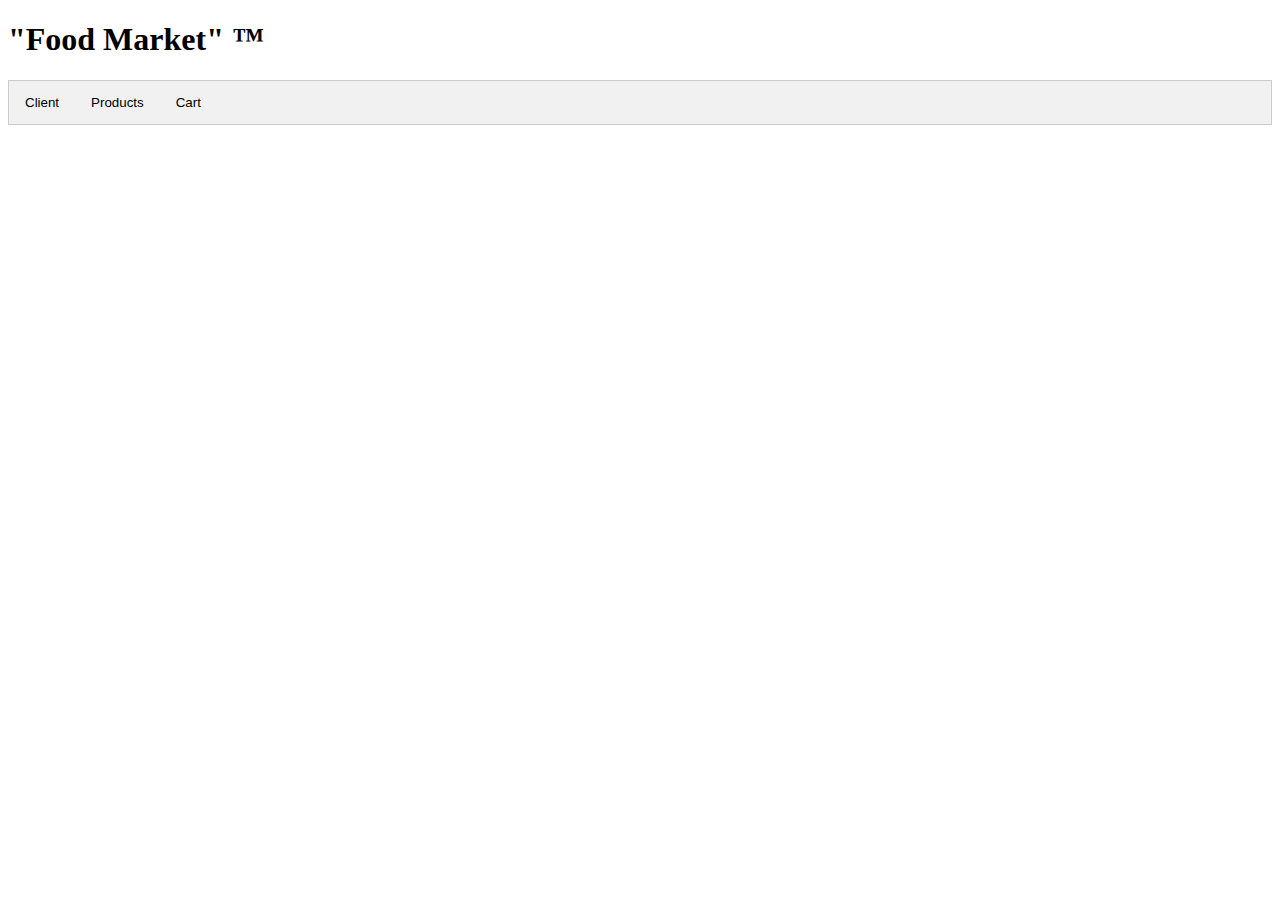
<file: SEG-Module2/index.html>
<!DOCTYPE html>
<html>
<head>
	<! This style sheet is taken from  https://www.w3schools.com/howto/howto_js_tabs.asp>
	<link href="styles/style.css" rel="stylesheet" type="text/css">
</head>

<body>

  <title>f00d Market</title>

  <div class = "title">
    <h1>"Food Market" ™</h1>
  </div>

<!-- Tab links, each one with an onclick event associated with it -->
<div class="tab">
  <button class="tablinks" onclick="openInfo(event, 'Client')">Client</button>
  <button class="tablinks" onclick="openInfo(event, 'Products')">Products</button>
  <button class="tablinks" onclick="openInfo(event, 'Cart')">Cart</button>
</div>

<!-- Tab content -->
<div id="Client" class="tabcontent">
  <h3>Client Information</h3>
  <p>Tell us a bit about you.</p>
	Choose a Category:
	<select id="dietSelect" name="dietSelect">
	<option value=""></option>
	<option value="LactoseFree">LactoseFree</option>
    <option value="NutFree">NutFree</option>
    <option value="None">None</option>
	</select>

  <!-- Organic Option-->

  <div class="org-option">
    <label>Would you like Organic options only?</label>
  <label>Yes</label>
  <input id= "organic-option" name= "organic-option" type="radio" value="yes">
  <label>No</label>
  <input id= "organic-option" name= "organic-option" type="radio" value="no">
  </div>      
  
  
  <button id="save" type="button" onclick="populateListProductChoices('dietSelect', 'displayProduct')">
    Confirm Selection
  </button>

</div>



<div id="Products" class="tabcontent">
  <h3>Your targeted products</h3>
  <p>We preselected products based on your restrictions.</p>
	 Choose items to buy:
	 <div id="displayProduct"></div>
	 <button id="addCart" type="button" class="block" onclick="selectedItems()">
		Add selected items to cart.
	</button>
</div>

<div id="Cart" class="tabcontent">
  <h3>Cart</h3>
  <p>Here is your cart.</p>
  <div id="displayCart"></div>
</div>

<script src="scripts/groceries.js"></script>
<script src="scripts/main.js"></script>

</body>
</html>
</file>
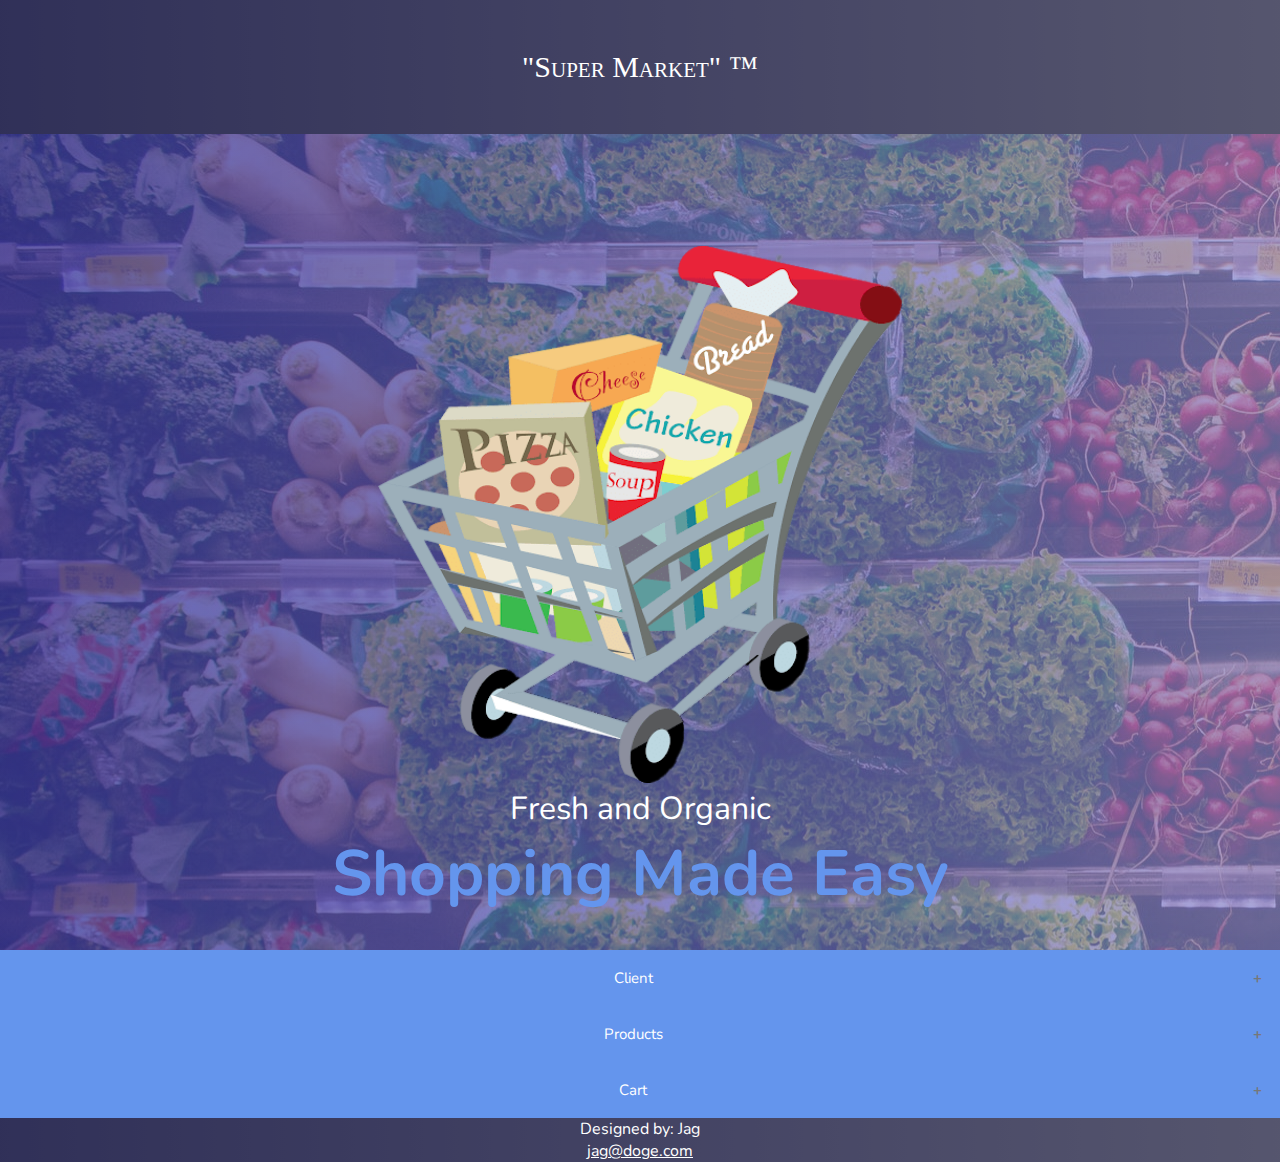
<file: SEG-Module3/index.html>
<!DOCTYPE html>
<html>
<head>
	<! This style sheet is taken from  https://www.w3schools.com/howto/howto_js_tabs.asp>
	<link href="styles/style.css" rel="stylesheet" type="text/css">
</head>

<body>

  <title>Super Market</title>

  <div class = "bgfoods">
    <div class = "main-title">"Super Market" ™</div>
  </div>


<!----  Accordion Layout.    -->


<section class = "home" id= "home">

  <div class="image">

    <img src="styles/cart.png" alt="">
  </div>


  <div class = "content">
    <span>Fresh and Organic</span>
    <h3>Shopping Made Easy</h3>
  </div>



</section>


<button class="accordion">Client</button>
<div id="Client" class="panel">
  <h3>Client Information</h3>
  <p>Tell us a bit about you.</p>
  <p>Select all the options you prefer:</p>


  <input type="checkbox" id="Lactosefree" name="Lactosefree" value = "Lactosefree">
  <Label>Lactose Free</Label>

  <input type="checkbox" id="Nutfree" name="Nutfree" value = "Nutfree">
  <Label>Nut Free</Label>

  <input type="checkbox" id="organic-op" name="organic-op" value = "organic-op">
  <Label>Organic</Label>

  <input type="checkbox" id="Non-Vegetarian" name="Non-Vegetarian" value = "Non-Vegetarian">
  <Label>Non-Vegetarian</Label>

  <input type="checkbox" id="Pescatarian" name="Pescatarian" value = "Pescatarian">
  <Label>Pescatarian</Label>



  <br>
  <br>
  <br>
  
  
  
  <button id="save" type="button" onclick="populateListProductChoices('displayProduct')">
    Confirm Selection
  </button>
  <br>
  <br>

</div>

<button class="accordion">Products</button>
  <div id="Products" class="panel">
    <h3>Your targeted products</h3>
    <p>We preselected products based on your restrictions.</p>
     Choose items to buy:
     <div id="displayProduct"></div>
     <button id="addCart" type="button" class="block" onclick="selectedItems()">
      Add selected items to cart.
    </button>
    <br>
  <br>
  </div>

<button class="accordion">Cart</button> 
<div id="Cart" class="panel">
  <h3>Cart</h3>
  <p>Here is your cart.</p>
  <div id="displayCart"></div>
  <br>
  <br>
</div>



<footer class = footer>
  <p>Designed by: Jag</p>
  <p><a href="https://www.youtube.com/watch?v=u_U_dOOI9us">jag@doge.com</a></p>
</footer>

<script src="scripts/groceries.js"></script>
<script src="scripts/main.js"></script>

</body>
</html>
</file>
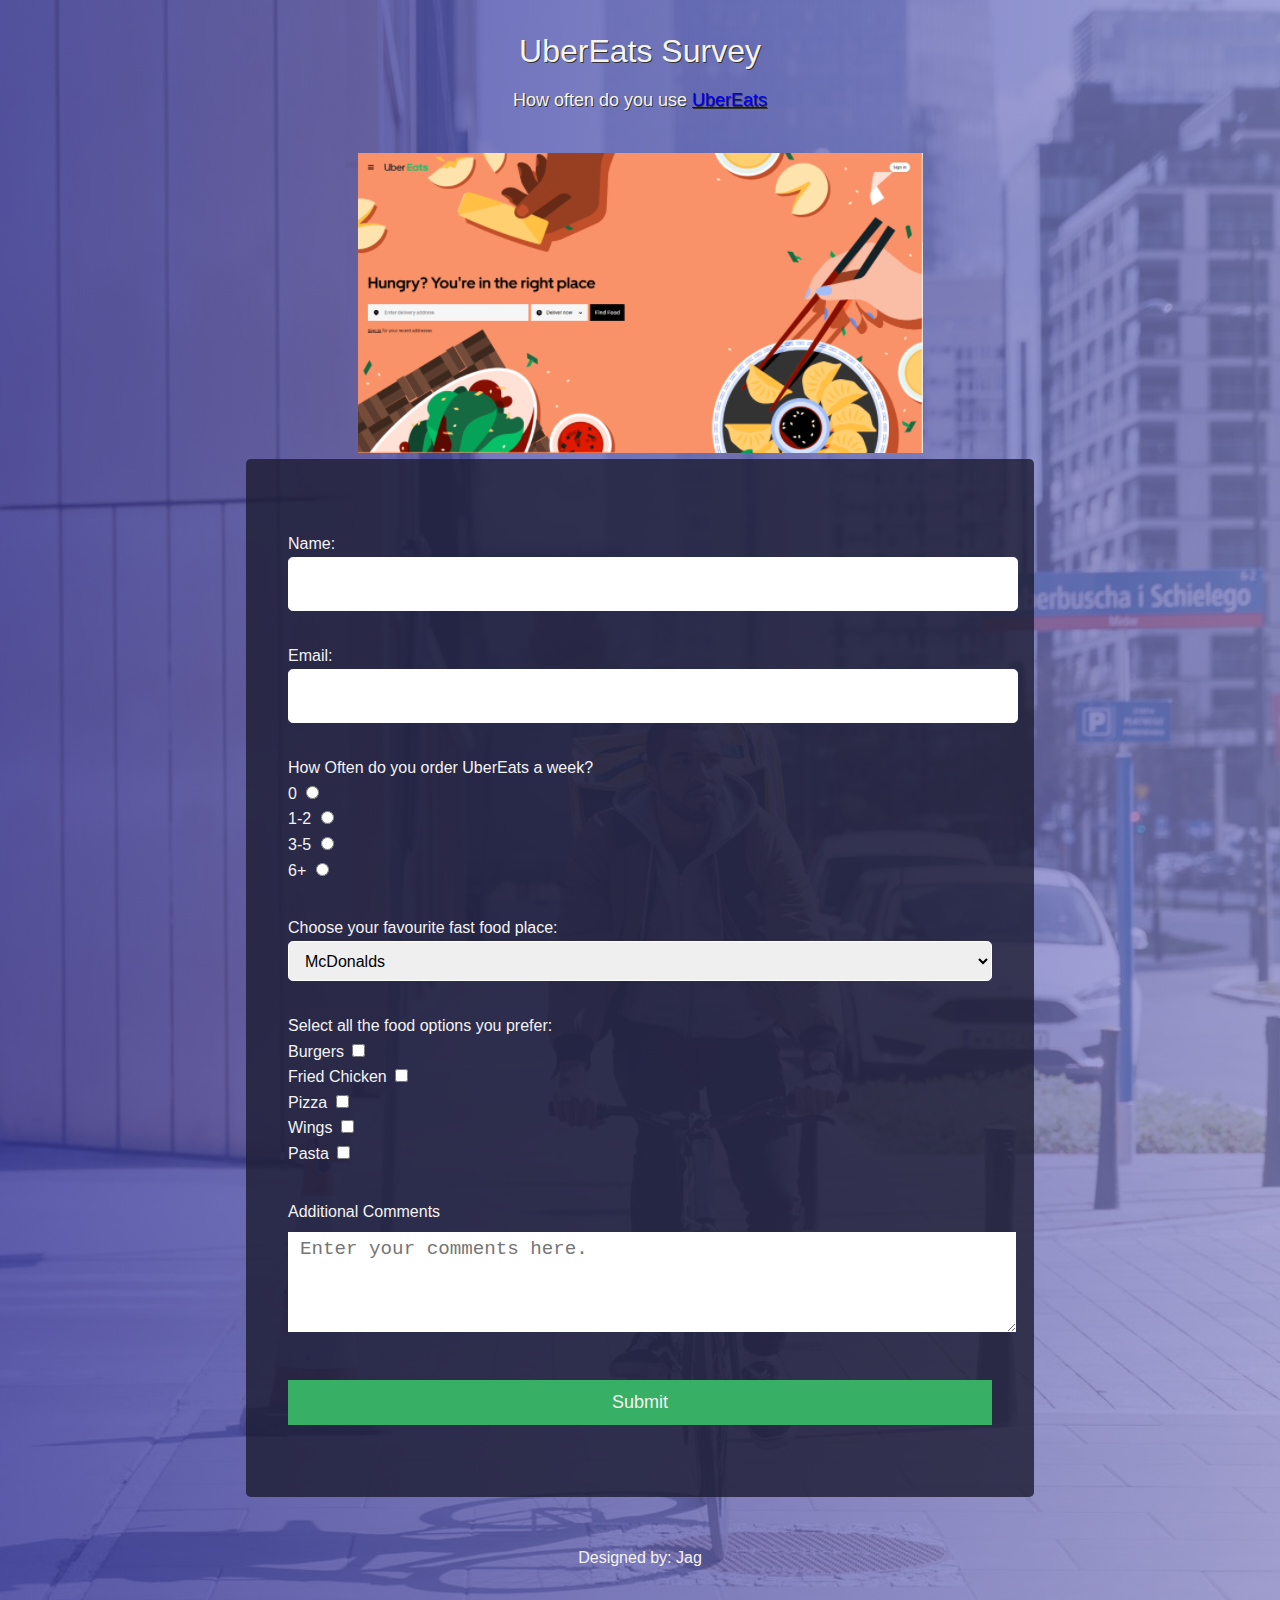
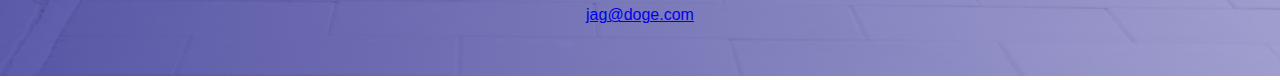
<file: SEG3125-Module1-Survey/index.html>
<!DOCTYPE html>
<html lang="en">
<head>
    <meta charset="UTF-8">
    <meta http-equiv="X-UA-Compatible" content="IE=edge">
    <meta name="viewport" content="width=device-width, initial-scale=1.0">
    <title>Survey</title>
    <link rel="stylesheet" href="style.css">
</head>
    
    <body>

        <header class= "text-center">
        <h1 id="title">UberEats Survey</h1>
        <p id="description" class = "description">How often do you use <a href="http://www.ubereats.com">UberEats</a> </p>
        
        </header>


        <img src="u.png" class = "img-control" alt="UberEats">
         
        <form id= "survey-form">
        


            <div class="form-group">
            
                <label> Name: </label>
                <input name="name" type="text" size="25" maxlength="30" class= "form-control">

            
            </div>


            <div class = "form-group">
                <label> Email: </label>
                <input name="email" type="text" size="25" class= "form-control">
            </div>

            <div class = "form-group">
                <label> How Often do you order UberEats a week?</label>
                 
                
                <label>0
                    <input name="often" type="radio" value="zero">
                </label>

                <label>1-2
                    <input name="often" type="radio" value="1-2">
                </label>

                <label>3-5
                    <input name="often" type="radio" value="3-5">
                </label>

                <label>6+
                    <input name="often" type="radio" value="6+">
                </label>
        
            </div>

            <div class="form-group">
                <label for="fastfoods">Choose your favourite fast food place:</label>

                <select name="fastfoods" id="fastfoods" class= "form-control">
                <option value="mcds">McDonalds</option>
                <option value="subway">Subway</option>
                <option value="kfc">KFC</option>
                <option value="pop">Popeyes</option>
                </select>


            </div>



            <div class="form-group">
                <label>Select all the food options you prefer:</label>

                <label>Burgers
                     <input name="thingsliked" type="checkbox" value="burgs">
                </label>

                <label>Fried Chicken
                     <input name="thingsliked" type="checkbox" value="fried">
                </label>

                <label>Pizza
                    <input name="thingsliked" type="checkbox" value="pizz">
                </label>

                <label>Wings
                    <input name="thingsliked" type="checkbox" value="wingz">
                 </label>

                <label>Pasta
                    <input name="thingsliked" type="checkbox" value="pas">
                </label>
            </div>


        <div class= "form-group">
                
                <label>Additional Comments <br>
                <textarea name="comments"cols="36" rows="4" placeholder="Enter your comments here."></textarea>
            </label>
        
        
        </div>

        <div class = form-group>
            <button type="submit" value="Submit">Submit</button>
        </div>
        
        </form>

        <footer class = form-group>
            <p>Designed by: Jag</p>
            <p><a href="Jag@doge.com">jag@doge.com</a></p>
          </footer>


    
    </body>
</html>
</file>
<file: SEG-Module2/styles/style.css>
/* This style sheet is taken from  https://www.w3schools.com/howto/howto_js_tabs.asp> */

/* Style the tab */
.tab {
  overflow: hidden;
  border: 1px solid #ccc;
  background-color: #f1f1f1;
}

/* Style the buttons that are used to open the tab content */
.tab button {
  background-color: inherit;
  float: left;
  border: none;
  outline: none;
  cursor: pointer;
  padding: 14px 16px;
  transition: 0.3s;
}

/* Change background color of buttons on hover */
.tab button:hover {
  background-color: #ddd;
}

/* Create an active/current tablink class */
.tab button.active {
  background-color: #ccc;
}

/* Style the tab content */
.tabcontent {
  display: none;
  padding: 6px 12px;
  border: 1px solid #ccc;
  border-top: none;
}
</file>
<file: SEG-Module3/styles/style.css>
/* This style sheet is taken from  https://www.w3schools.com/howto/howto_js_tabs.asp> */

/* Style the tab */
@import url('https://fonts.googleapis.com/css2?family=Nunito:wght@200;300;400;600;700&display=swap');
:root{


  --accent-left: rgba(58,58,158,0.8);
  --accent-right: rgba(136,136,206,0.7);
}
*{
  font-family: 'Nunito', sans-serif;
  margin: 0;
  padding: 0;
  box-sizing: border-box;
  outline: none;
  transition: all .2s linear;

}

html{
  overflow-x: hidden;
  scroll-padding-top: 6.5rem;
  scroll-behavior: smooth;
}

section{
  padding:2rem 9%;
  background: linear-gradient(to right, var(--accent-left), var(--accent-right)), url("bg.jpeg");
}

.home{
  font-size: 65.5%;
  display: flex;
  align-items: center;
  justify-content: center;
  flex-wrap: wrap;
}

.home .image{
  flex: 1 1 40rem;
  padding-top: 5rem;

}
.home .image img{
  width: 50%;
}

.home .content{
  flex:1 1 40rem;
}


.home .content span{
  font-size: 2rem;
  color: white;
}


.home .content h3{
  font-size: 4rem;
  color: #6495ED;
}

body{
  vertical-align: text-bottom;
  text-align: center;
  margin: 0;
  padding: 0;
  background: linear-gradient(to right, var(--accent-left), var(--accent-right));
}


.main-title {
  background:rgba(0,0,0,0.5);
  text-align: center;
  color: white;
  padding:50px;
  font-variant: small-caps;
  font-size: 30px;
  font-family: fantasy;
  letter-spacing: fantasy;


}


.footer{
  background:rgba(0,0,0,0.5);
  text-align: center;
  color: white;
}
.footer a{
  color:white;
}

.accordion {
  background-color: #6495ED;
  color: white;
  cursor: pointer;
  padding: 18px;
  width: 100%;
  border: none;
  text-align: center;
  outline: none;
  font-size: 15px;
  transition: 0.4s;
}

.active, .accordion:hover {
  background-color: #334C7A;
}

.accordion:after {
  content: '\002B';
  color: #777;
  font-weight: bold;
  float: right;
  margin-left: 5px;
}

.active:after {
  content: "\2212";
}

.panel {
  text-align: center;
  padding: 0 18px;
  background-color: white;
  max-height: 0;
  overflow: hidden;
  transition: max-height 0.2s ease-out;
}
</file>
<file: SEG3125-Module1-Survey/style.css>
:root {

    --font-family: "Poppins", sans-serif;

    --color-white : #f3f3f3;
    --color-darkbluje: #1b1b32;
    --color-darkblue-alpha: rgba(27,27,50, 0.8);
    --color-green: #37af65;

    --accent-left: rgba(58,58,158,0.8);
    --accent-right: rgba(136,136,206,0.7);

    --size-subheading: 1.125rem;
    --size-label: 1.125rem;

    
}

body{
    font-family: var(--font-family);

    font-weight: 400;
    line-height: 1.6;
    background: linear-gradient(to right, var(--accent-left), var(--accent-right)), url("./pexels-photo-7706372.jpeg");
    background-size: cover;
    background-repeat: no-repeat;
    background-position: center;
    color: var(--color-white);
    margin: 0;
}


.text-center{
    text-align: center !important;
}

.description {
    font-size: var(--size-subheading);
    margin: 1rem auto;
   
}

header{
    padding: 2rem 1rem 1rem 1rem;
    text-shadow: 1px 1px #333333;
}

h1 {
    font-weight: 400;
    line-height: 1.2;
    margin: 0;
  
}


form{
    background-color: var(--color-darkblue-alpha);
    padding: 2.5rem 0.625rem;
    border-radius: 0.3rem;
    width: 60%;
    margin: auto;

}

.form-group {
    display: flex;
    flex-direction: column;
    margin: 2rem;


}

.form-control {
    display: block;
    width: 100%;
    font-size: 1rem;
    height: 2.5rem;
    padding: 0.375rem 0.75rem;
    border-radius: 0.3rem;
    border: 1px solid white;
    margin-top: 0.4px;
}

textarea{
    font-size: 1.2rem;
    padding: 0.375rem 0.75rem;
    width: 100%;
    height: auto;
    border: none;
    margin: 0.5rem 0;

}

button{
    background-color: var(--color-green);
    border: none;
    cursor: pointer;
    color: var(--color-white);
    padding: 0.75rem;
    font-size: var(--size-label);

}

footer{
    text-align: center;
    
}

.img-control {

    display: block;
    margin: auto;
    padding: 0.375rem 0.75rem;
}
</file>
